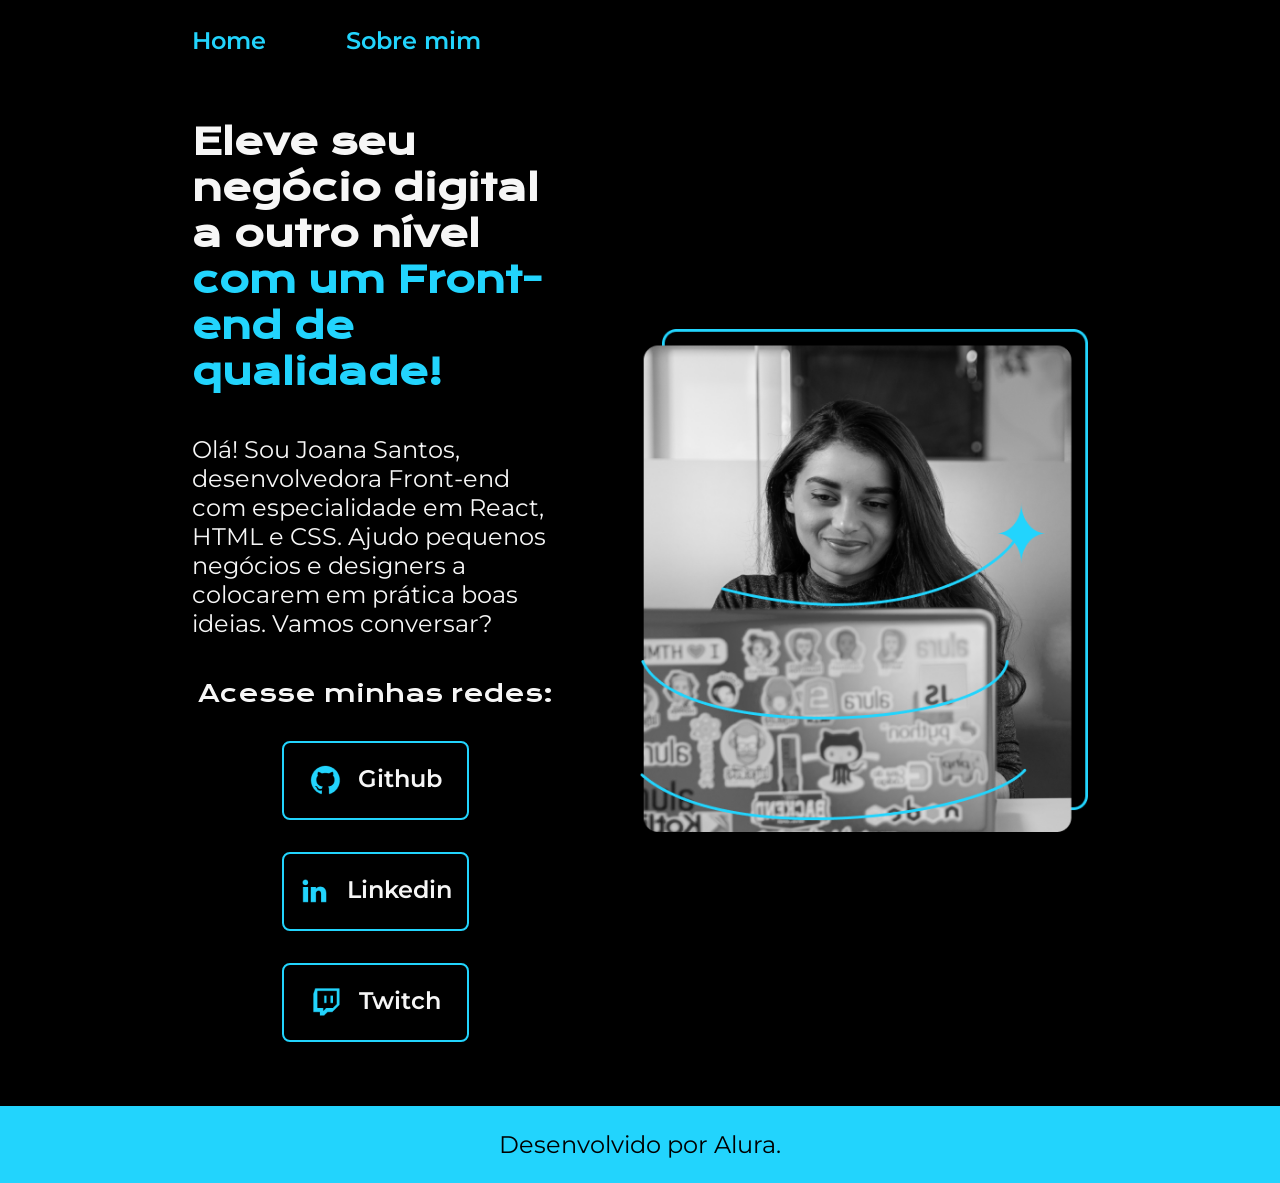
<file: index.html>
<!DOCTYPE html>
<html lang="pt-BR">
<head>
    <meta charset="UTF-8">
    <meta name="viewport" content="width=device-width, initial-scale=1.0">
    <title>Portfólio</title>
    <link rel="stylesheet" href="./styles/style.css">
</head>
<body>
    <header class="cabecalho">
        <nav class="cabecalho__menu">
            <a class="cabecalho__menu__link" href="index.html">Home</a>
            <a class="cabecalho__menu__link" href="about.html">Sobre mim</a>
        </nav>
    </header>
    <main class="apresentacao">
        <section class="apresentacao__conteudo">
            <h1 class="apresentacao__conteudo__titulo">Eleve seu negócio digital a outro nível <strong class="titulo-destaque">com um Front-end de qualidade!</strong></h1>
            <p class="apresentacao__conteudo__texto">Olá! Sou Joana Santos, desenvolvedora Front-end com especialidade em React, HTML e CSS. Ajudo pequenos negócios e designers a colocarem em prática boas ideias. Vamos conversar?</p>
            <div class="apresentacao__links">
                <h2 class="apresentacao__links__subtitulo">Acesse minhas redes:</h2>
                <a class="apresentacao__links__navegacao" href="https://github.com/rafaballerini">
                    <img src="./assets/github.png">
                    Github
                </a>
                <a class="apresentacao__links__navegacao" href="https://linkedin.com/in/rafaellaballerini">
                    <img src="./assets/linkedin.png">
                    Linkedin
                </a>
                <a class="apresentacao__links__navegacao" href="https://twitch.tv/guilimadev">
                    <img src="./assets/twitch.png">
                    Twitch
                </a>
            </div>
        </section>
        <img class="apresentacao__imagem" src="./assets/imagem.png" alt="Foto da Joana Santos programando">
    </main>
    <footer class="rodape">
        <p>Desenvolvido por Alura.</p>
    </footer>
</body>
</html>
</file>
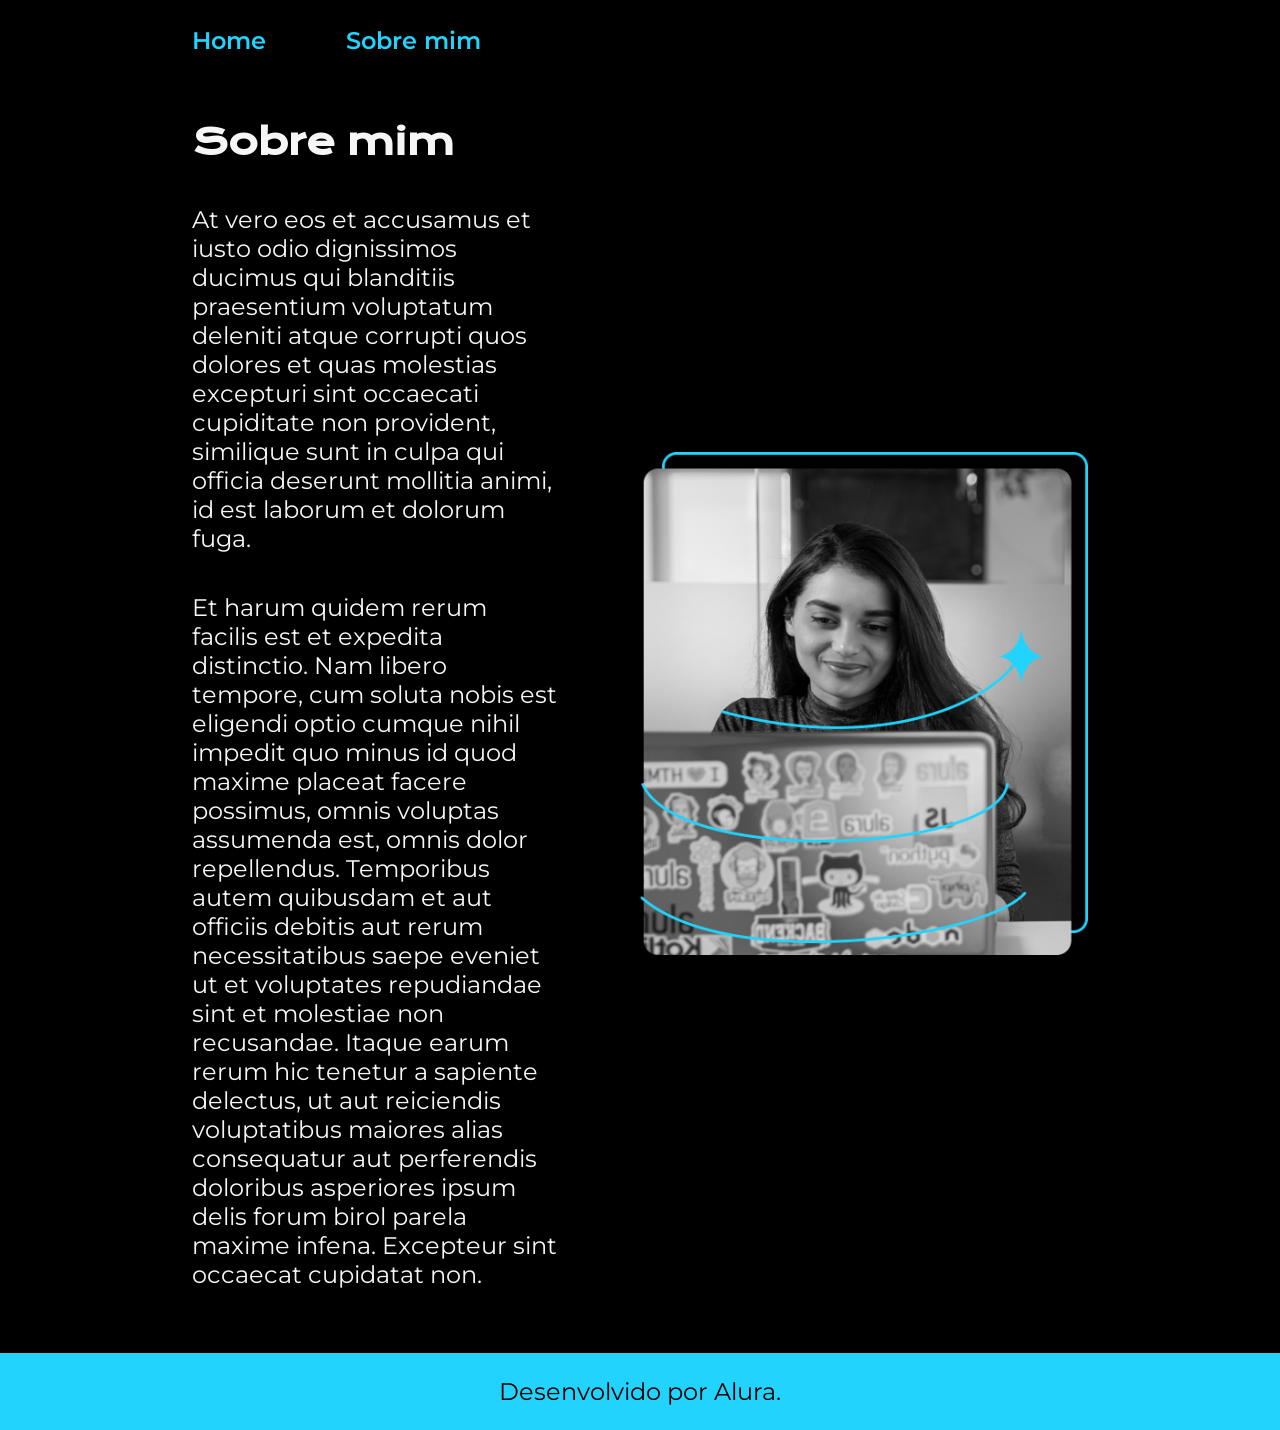
<file: about.html>
<!DOCTYPE html>
<html lang="pt-br">
<head>
    <meta charset="UTF-8">
    <meta name="viewport" content="width=device-width, initial-scale=1.0">
    <title>Sobre mim</title>
    <link rel="stylesheet" href="./styles/style.css">
</head>
<body>
    <header class="cabecalho">
        <nav class="cabecalho__menu">
            <a class="cabecalho__menu__link" href="index.html">Home</a>
            <a class="cabecalho__menu__link" href="about.html">Sobre mim</a>
        </nav>
    </header>

    <main class="apresentacao">
        <section class="apresentacao__conteudo">
            <h1 class="apresentacao__conteudo__titulo">Sobre mim</h1>
            <p class="apresentacao__conteudo__texto">At vero eos et accusamus et iusto odio dignissimos ducimus qui blanditiis praesentium voluptatum deleniti atque corrupti quos dolores et quas molestias excepturi sint occaecati cupiditate non provident, similique sunt in culpa qui officia deserunt mollitia animi, id est laborum et dolorum fuga.</p>
            <p class="apresentacao__conteudo__texto">Et harum quidem rerum facilis est et expedita distinctio. Nam libero tempore, cum soluta nobis est eligendi optio cumque nihil impedit quo minus id quod maxime placeat facere possimus, omnis voluptas assumenda est, omnis dolor repellendus. Temporibus autem quibusdam et aut officiis debitis aut rerum necessitatibus saepe eveniet ut et voluptates repudiandae sint et molestiae non recusandae. Itaque earum rerum hic tenetur a sapiente delectus, ut aut reiciendis voluptatibus maiores alias consequatur aut perferendis doloribus asperiores ipsum delis forum birol parela maxime infena. Excepteur sint occaecat cupidatat non.</p>
        </section>
        <img class="apresentacao__imagem" src="./assets/imagem.png" alt="Foto da Joana Santos programando">
    </main>

    <footer class="rodape">
        <p>Desenvolvido por Alura.</p>
    </footer>
</body>
</html>
</file>
<file: styles/style.css>
@import url('https://fonts.googleapis.com/css2?family=Krona+One&family=Montserrat:wght@400;600&display=swap');

:root {
    /*
    --cor-primaria: #2D3250;
    --cor-secundaria: #7077A1;
    --cor-terciaria: #F6B17A;
    --cor-hover: #424769;
    */

    --cor-primaria: #000000;
    --cor-secundaria: #F6F6F6;
    --cor-terciaria: #22D4FD;
    --cor-hover: #272727;

    --fonte-primaria: 'Krona One', sans-serif;
    --fonte-secundaria: 'Montserrat', sans-serif;
}

* {
    margin: 0;
    padding: 0;
}

body {
    box-sizing: border-box;
    background-color: var(--cor-primaria);
    color: var(--cor-secundaria);
}

.cabecalho {
    padding: 2% 0% 0% 15%;
}

.cabecalho__menu {
    display: flex;
    gap: 80px;
}

.cabecalho__menu__link {
    font-family: var(--fonte-secundaria);
    font-size: 1.5rem;
    font-weight: 600;
    color: var(--cor-terciaria);
    text-decoration: none;
}

.apresentacao {
    padding: 5% 15%;
    display: flex;
    align-items: center;
    justify-content: space-between;
    gap: 82px;
}

.apresentacao__conteudo {
    width: 50%;
    display: flex;
    flex-direction: column;
    gap: 40px;
}

.apresentacao__conteudo__titulo {
    font-size: 2.25rem;
    font-family: var(--fonte-primaria);
}

.titulo-destaque {
    color: var(--cor-terciaria);
}

.apresentacao__conteudo__texto {
    font-size: 1.5rem;
    font-family: var(--fonte-secundaria);
}

.apresentacao__links {
    display: flex;
    flex-direction: column;
    justify-content: space-between;
    align-items: center;
    gap: 32px;
}

.apresentacao__links__subtitulo {
    font-family: var(--fonte-primaria);
    font-weight: 400;
    font-size: 1.5rem;
}

.apresentacao__links__navegacao {
    display: flex;
    justify-content: center;
    gap: 16px;
    border: 2px solid var(--cor-terciaria);
    width: 50%;
    text-align: center;
    border-radius: 8px;
    font-size: 1.5rem;
    padding: 21.5px 0;
    text-decoration: none;
    color: var(--cor-secundaria);
    font-family: var(--fonte-secundaria);
    font-weight: 600;
}

.apresentacao__links__link:hover {
    background-color: var(--cor-hover);
}

.apresentacao__imagem {
    width: 50%;
}

.rodape {
    padding: 24px;
    color: var(--cor-primaria);
    background-color: var(--cor-terciaria);
    text-align: center;
    font-family: var(--fonte-secundaria);
    font-size: 1.5rem;
    font-weight: 400;
}

@media (max-width: 1200px) {
    .cabecalho {
        padding: 10%;
    }

    .cabecalho__menu {
        justify-content: center;
    }
    
    .apresentacao {
        flex-direction: column-reverse;
        padding: 5%;
    }

    .apresentacao__conteudo {
        width: auto;
    }
}
</file>
